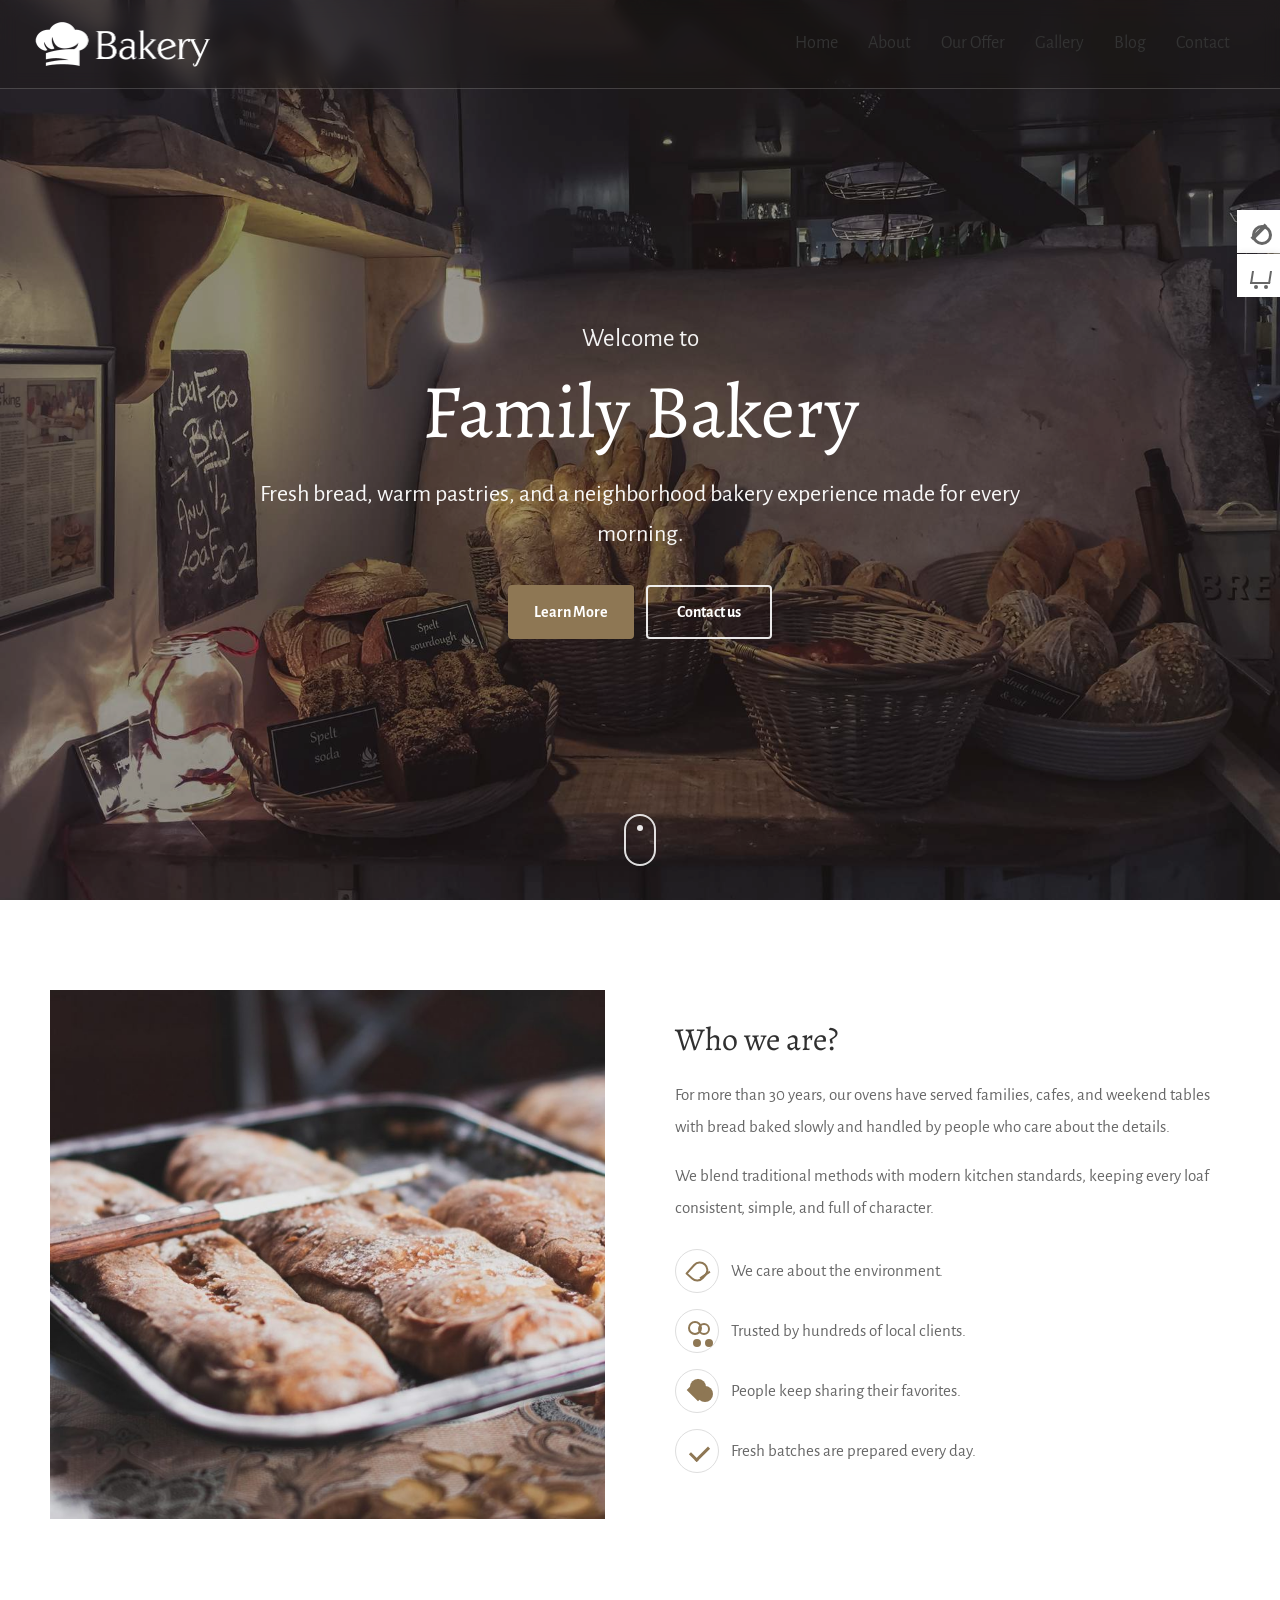
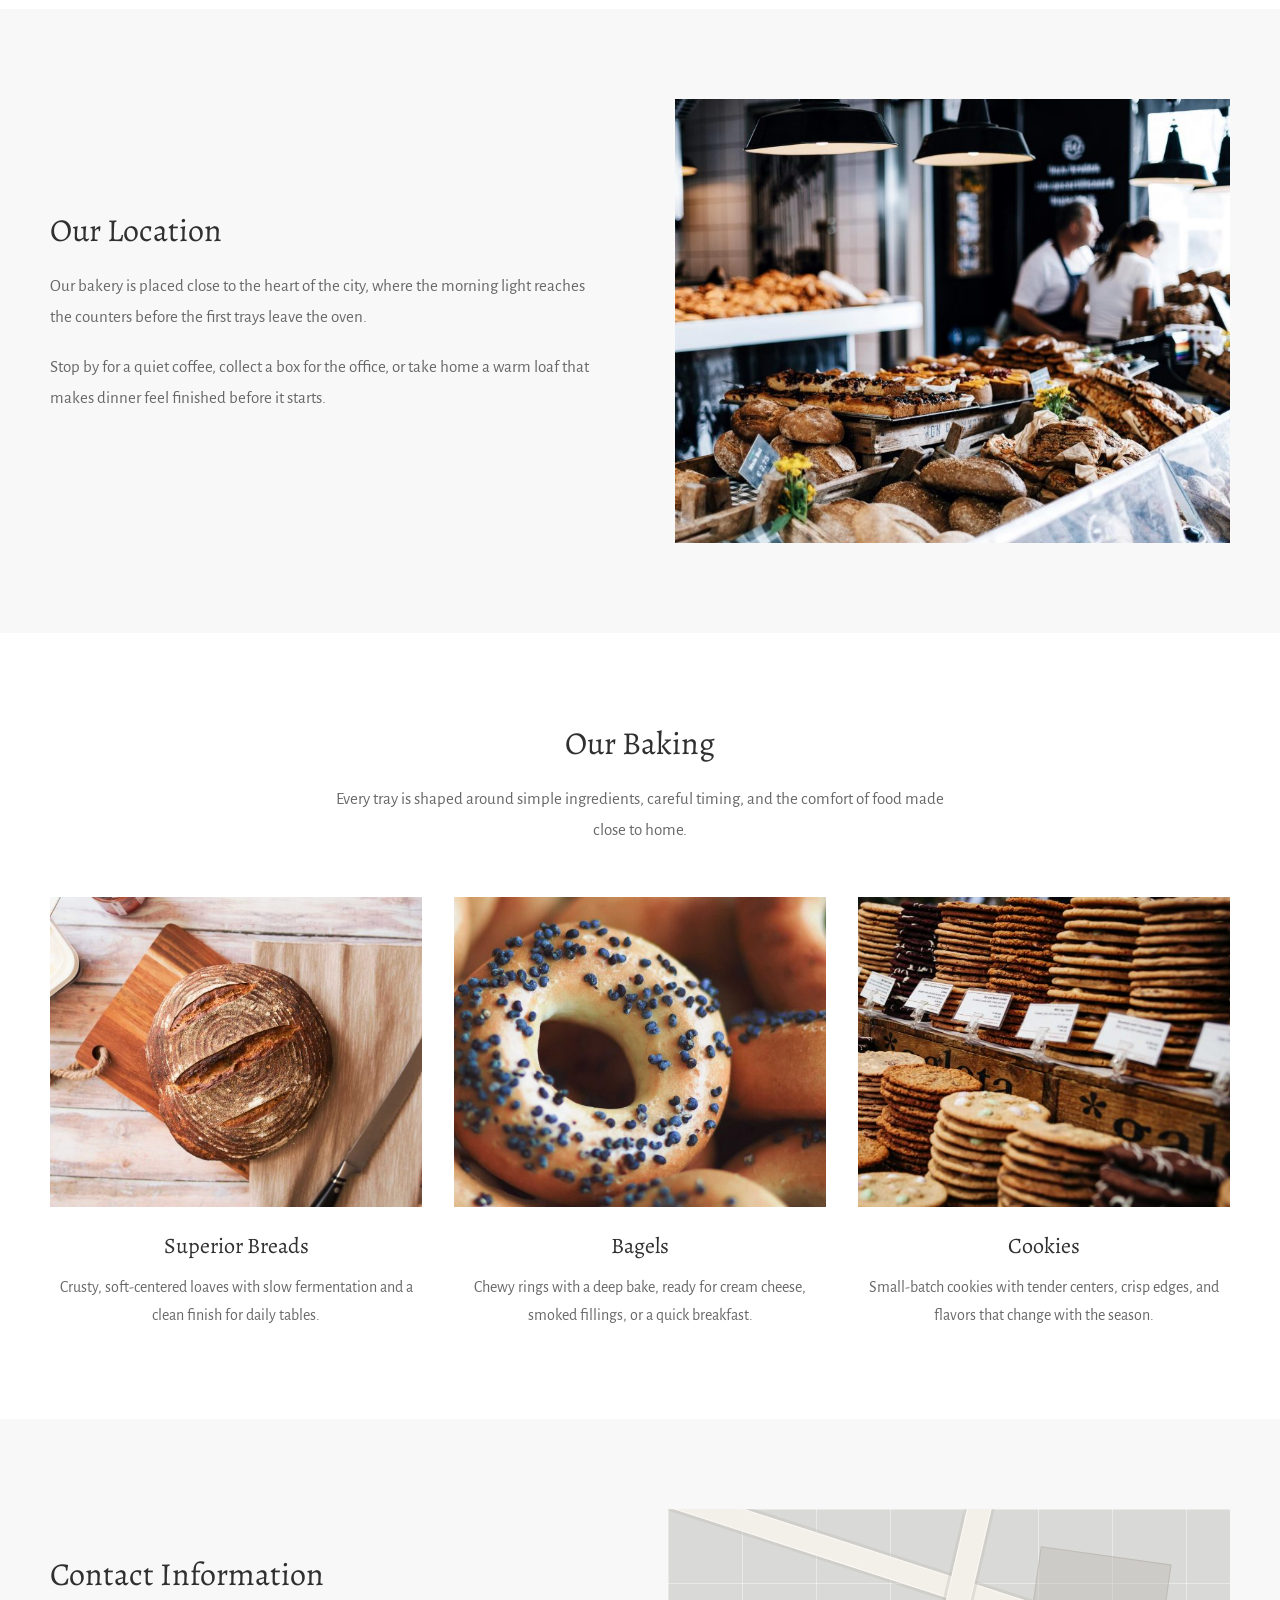
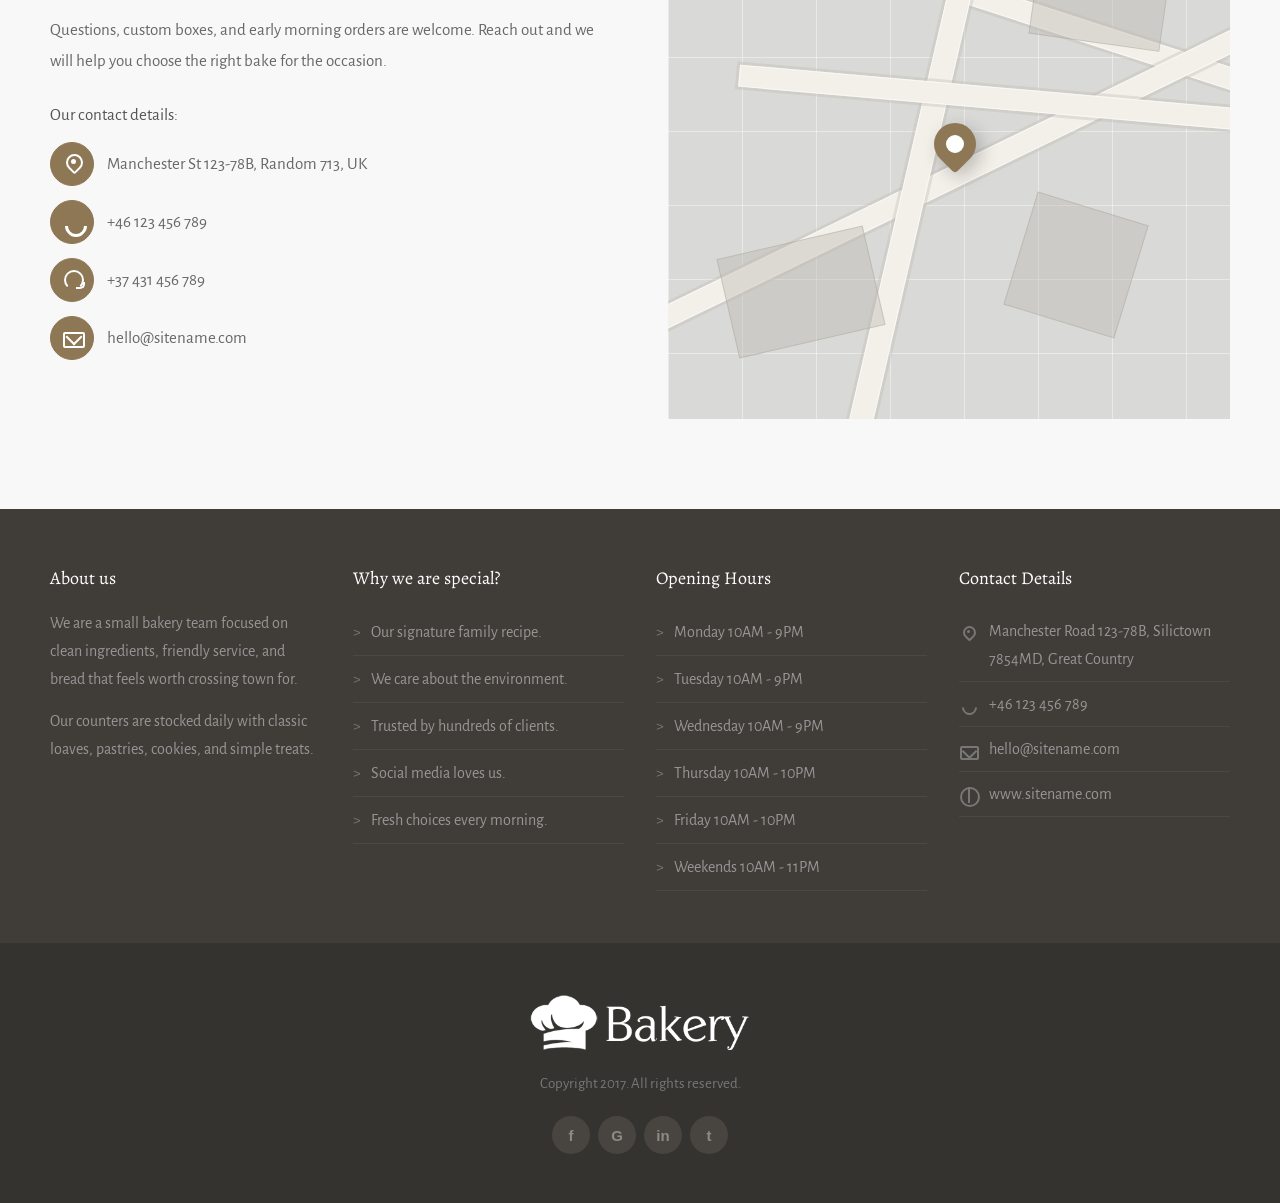
<file: Task_2/index.html>
<!DOCTYPE html>
<html lang="en">
<head>
  <meta charset="UTF-8">
  <meta name="viewport" content="width=device-width, initial-scale=1.0">
  <title>Family Bakery</title>
  <link rel="preconnect" href="https://fonts.googleapis.com">
  <link rel="preconnect" href="https://fonts.gstatic.com" crossorigin>
  <link href="https://fonts.googleapis.com/css2?family=Alegreya:wght@400;700&family=Alegreya+Sans:wght@300;400;700&family=Open+Sans:wght@300;400;600;700&display=swap" rel="stylesheet">
  <link rel="stylesheet" href="css/styles.css">
</head>
<body>
  <header class="site-header">
    <div class="nav-shell">
      <a class="brand" href="#home" aria-label="Family Bakery home">
        <img class="logo-light" src="images/bakery-logo-light.png" alt="Family Bakery logo">
        <img class="logo-color" src="images/bakery-logo-color.png" alt="">
      </a>

      <input class="nav-toggle" type="checkbox" id="nav-toggle" aria-label="Open navigation">
      <label class="nav-button" for="nav-toggle" aria-hidden="true">
        <span></span>
      </label>

      <nav class="main-nav" aria-label="Primary navigation">
        <a href="#home">Home</a>
        <a href="#about">About</a>
        <a href="#offer">Our Offer</a>
        <a href="#gallery">Gallery</a>
        <div class="nav-item">
          <a href="#blog">Blog</a>
          <div class="dropdown">
            <a href="#blog">Blog Index</a>
            <a href="#blog">Simple Post</a>
            <a href="#blog">Gallery Post</a>
            <a href="#blog">Basic Post</a>
          </div>
        </div>
        <a href="#contact">Contact</a>
      </nav>
    </div>
  </header>

  <main>
    <section class="hero" id="home">
      <div class="hero-shade"></div>
      <div class="hero-content">
        <p class="hero-kicker">Welcome to</p>
        <h1>Family Bakery</h1>
        <p class="hero-copy">Fresh bread, warm pastries, and a neighborhood bakery experience made for every morning.</p>
        <div class="hero-actions">
          <a class="btn btn-primary" href="#about">Learn More</a>
          <a class="btn btn-outline" href="#contact">Contact us</a>
        </div>
      </div>
      <a class="scroll-cue" href="#about" aria-label="Scroll to about section">
        <span></span>
      </a>
    </section>

    <section class="section split-section" id="about">
      <div class="container split-grid">
        <div class="photo-panel">
          <img src="images/baker-table.jpg" alt="Fresh bread cooling on a bakery table">
        </div>
        <div class="copy-panel">
          <h2>Who we are?</h2>
          <p>For more than 30 years, our ovens have served families, cafes, and weekend tables with bread baked slowly and handled by people who care about the details.</p>
          <p>We blend traditional methods with modern kitchen standards, keeping every loaf consistent, simple, and full of character.</p>
          <ul class="feature-list">
            <li><span class="icon icon-leaf" aria-hidden="true"></span>We care about the environment.</li>
            <li><span class="icon icon-users" aria-hidden="true"></span>Trusted by hundreds of local clients.</li>
            <li><span class="icon icon-heart" aria-hidden="true"></span>People keep sharing their favorites.</li>
            <li><span class="icon icon-check" aria-hidden="true"></span>Fresh batches are prepared every day.</li>
          </ul>
        </div>
      </div>
    </section>

    <section class="section split-section muted" id="gallery">
      <div class="container split-grid reverse">
        <div class="copy-panel">
          <h2>Our Location</h2>
          <p>Our bakery is placed close to the heart of the city, where the morning light reaches the counters before the first trays leave the oven.</p>
          <p>Stop by for a quiet coffee, collect a box for the office, or take home a warm loaf that makes dinner feel finished before it starts.</p>
        </div>
        <div class="photo-panel">
          <img src="images/bakery-location.jpg" alt="Assorted pastries displayed at the bakery">
        </div>
      </div>
    </section>

    <section class="section baking" id="offer">
      <div class="container">
        <div class="section-heading">
          <h2>Our Baking</h2>
          <p>Every tray is shaped around simple ingredients, careful timing, and the comfort of food made close to home.</p>
        </div>
        <div class="baking-grid">
          <article class="baking-item">
            <img src="images/bread.jpg" alt="Golden loaves of superior bread">
            <h3>Superior Breads</h3>
            <p>Crusty, soft-centered loaves with slow fermentation and a clean finish for daily tables.</p>
          </article>
          <article class="baking-item">
            <img src="images/bagels.jpg" alt="Fresh bagels on a bakery tray">
            <h3>Bagels</h3>
            <p>Chewy rings with a deep bake, ready for cream cheese, smoked fillings, or a quick breakfast.</p>
          </article>
          <article class="baking-item">
            <img src="images/cookies.jpg" alt="Fresh bakery cookies">
            <h3>Cookies</h3>
            <p>Small-batch cookies with tender centers, crisp edges, and flavors that change with the season.</p>
          </article>
        </div>
      </div>
    </section>

    <section class="section contact-section" id="contact">
      <div class="container split-grid contact-grid">
        <div class="copy-panel">
          <h2>Contact Information</h2>
          <p>Questions, custom boxes, and early morning orders are welcome. Reach out and we will help you choose the right bake for the occasion.</p>
          <p class="details-label">Our contact details:</p>
          <ul class="contact-list">
            <li><span class="icon icon-pin" aria-hidden="true"></span>Manchester St 123-78B, Random 713, UK</li>
            <li><span class="icon icon-phone" aria-hidden="true"></span>+46 123 456 789</li>
            <li><span class="icon icon-support" aria-hidden="true"></span>+37 431 456 789</li>
            <li><span class="icon icon-mail" aria-hidden="true"></span>hello@sitename.com</li>
          </ul>
        </div>
        <div class="map-panel" role="img" aria-label="Stylized map showing the bakery location">
          <span class="map-road road-one"></span>
          <span class="map-road road-two"></span>
          <span class="map-road road-three"></span>
          <span class="map-road road-four"></span>
          <span class="map-block block-one"></span>
          <span class="map-block block-two"></span>
          <span class="map-block block-three"></span>
          <span class="map-pin" aria-hidden="true"></span>
        </div>
      </div>
    </section>
  </main>

  <footer class="site-footer">
    <div class="footer-main">
      <div class="container footer-grid">
        <section>
          <h3>About us</h3>
          <p>We are a small bakery team focused on clean ingredients, friendly service, and bread that feels worth crossing town for.</p>
          <p>Our counters are stocked daily with classic loaves, pastries, cookies, and simple treats.</p>
        </section>
        <section>
          <h3>Why we are special?</h3>
          <ul class="footer-list">
            <li>Our signature family recipe.</li>
            <li>We care about the environment.</li>
            <li>Trusted by hundreds of clients.</li>
            <li>Social media loves us.</li>
            <li>Fresh choices every morning.</li>
          </ul>
        </section>
        <section>
          <h3>Opening Hours</h3>
          <ul class="footer-list">
            <li>Monday 10AM - 9PM</li>
            <li>Tuesday 10AM - 9PM</li>
            <li>Wednesday 10AM - 9PM</li>
            <li>Thursday 10AM - 10PM</li>
            <li>Friday 10AM - 10PM</li>
            <li>Weekends 10AM - 11PM</li>
          </ul>
        </section>
        <section>
          <h3>Contact Details</h3>
          <ul class="footer-contact">
            <li><span class="footer-icon icon-pin" aria-hidden="true"></span> Manchester Road 123-78B, Silictown 7854MD, Great Country</li>
            <li><span class="footer-icon icon-phone" aria-hidden="true"></span> +46 123 456 789</li>
            <li><span class="footer-icon icon-mail" aria-hidden="true"></span> hello@sitename.com</li>
            <li><span class="footer-icon icon-globe" aria-hidden="true"></span> www.sitename.com</li>
          </ul>
        </section>
      </div>
    </div>
    <div class="footer-bottom">
      <img src="images/bakery-logo-light.png" alt="Family Bakery logo">
      <p>Copyright 2017. All rights reserved.</p>
      <div class="social-links">
        <a href="#" aria-label="Facebook"><span aria-hidden="true">f</span></a>
        <a href="#" aria-label="Google"><span aria-hidden="true">G</span></a>
        <a href="#" aria-label="LinkedIn"><span aria-hidden="true">in</span></a>
        <a href="#" aria-label="Twitter"><span aria-hidden="true">t</span></a>
      </div>
    </div>
  </footer>

  <div class="floating-tools" aria-hidden="true">
    <button type="button" data-tooltip="Settings"><span class="tool-icon tool-settings" aria-hidden="true"></span></button>
    <button type="button" data-tooltip="Cart"><span class="tool-icon tool-cart" aria-hidden="true"></span></button>
  </div>
</body>
</html>
</file>
<file: Task_2/css/styles.css>
:root {
  --accent: #8e7754;
  --accent-dark: #6f5c3e;
  --ink: #303030;
  --body: #686868;
  --muted: #f8f8f8;
  --line: #ececec;
  --footer: #403d38;
  --footer-deep: #353330;
  --footer-text: #969696;
  --white: #ffffff;
  --max: 1180px;
}

* {
  box-sizing: border-box;
}

html {
  scroll-behavior: smooth;
}

body {
  margin: 0;
  color: var(--body);
  font-family: "Alegreya Sans", "Open Sans", Arial, sans-serif;
  font-size: 17px;
  font-weight: 400;
  line-height: 1.85;
  background: var(--white);
}

img {
  display: block;
  max-width: 100%;
}

a {
  color: inherit;
  text-decoration: none;
}

button,
input,
textarea,
select {
  font: inherit;
}

h1,
h2,
h3 {
  margin: 0;
  color: var(--ink);
  font-family: "Alegreya", Georgia, serif;
  font-weight: 400;
  line-height: 1.25;
  letter-spacing: 0;
}

p {
  margin: 0 0 18px;
}

.container {
  width: min(100% - 48px, var(--max));
  margin: 0 auto;
}

.site-header {
  position: fixed;
  inset: 0 0 auto;
  z-index: 20;
  border-bottom: 1px solid rgba(255, 255, 255, 0.18);
  background: rgba(25, 23, 21, 0.28);
  backdrop-filter: blur(8px);
}

.nav-shell {
  width: min(100% - 48px, 1210px);
  min-height: 88px;
  margin: 0 auto;
  display: flex;
  align-items: center;
  justify-content: space-between;
  gap: 28px;
}

.brand {
  position: relative;
  display: inline-flex;
  align-items: center;
  width: 176px;
  flex: 0 0 auto;
}

.brand img {
  width: 100%;
  height: auto;
}

.logo-color {
  position: absolute;
  inset: 0;
  opacity: 0;
}

.main-nav {
  display: flex;
  align-items: stretch;
  justify-content: flex-end;
  gap: 0;
  color: rgba(255, 255, 255, 0.94);
  font-family: "Alegreya Sans", "Open Sans", Arial, sans-serif;
  font-size: 18px;
}

.main-nav > a,
.nav-item > a {
  display: flex;
  align-items: center;
  min-height: 88px;
  padding: 0 15px;
  transition: color 180ms ease;
}

.main-nav > a:hover,
.nav-item:hover > a,
.main-nav > a:focus-visible,
.nav-item > a:focus-visible {
  color: var(--accent);
}

.nav-item {
  position: relative;
}

.dropdown {
  position: absolute;
  top: 100%;
  left: 0;
  width: 205px;
  padding: 8px 0;
  color: #555;
  background: rgba(255, 255, 255, 0.98);
  border-top: 2px solid var(--accent);
  box-shadow: 0 15px 30px rgba(0, 0, 0, 0.14);
  opacity: 0;
  visibility: hidden;
  transform: translateY(8px);
  transition: opacity 180ms ease, transform 180ms ease, visibility 180ms ease;
}

.dropdown a {
  display: block;
  padding: 10px 18px;
  font-size: 15px;
  line-height: 1.4;
}

.dropdown a:hover,
.dropdown a:focus-visible {
  color: var(--white);
  background: var(--accent);
}

.nav-item:hover .dropdown,
.nav-item:focus-within .dropdown {
  opacity: 1;
  visibility: visible;
  transform: translateY(0);
}

.nav-toggle {
  position: absolute;
  opacity: 0;
  pointer-events: none;
}

.nav-button {
  display: none;
  width: 42px;
  height: 42px;
  align-items: center;
  justify-content: center;
  border: 1px solid rgba(255, 255, 255, 0.45);
  cursor: pointer;
}

.nav-button span,
.nav-button span::before,
.nav-button span::after {
  display: block;
  width: 20px;
  height: 2px;
  background: var(--white);
  content: "";
  transition: transform 180ms ease, opacity 180ms ease;
}

.nav-button span {
  position: relative;
}

.nav-button span::before,
.nav-button span::after {
  position: absolute;
  left: 0;
}

.nav-button span::before {
  top: -7px;
}

.nav-button span::after {
  top: 7px;
}

@supports (animation-timeline: scroll()) {
  .site-header {
    animation: navbar-surface linear both;
    animation-timeline: scroll();
    animation-range: 0px 180px;
  }

  .main-nav {
    animation: navbar-links linear both;
    animation-timeline: scroll();
    animation-range: 0px 180px;
  }

  .logo-light {
    animation: light-logo linear both;
    animation-timeline: scroll();
    animation-range: 0px 180px;
  }

  .logo-color {
    animation: color-logo linear both;
    animation-timeline: scroll();
    animation-range: 0px 180px;
  }

  .nav-button {
    animation: menu-border linear both;
    animation-timeline: scroll();
    animation-range: 0px 180px;
  }

  .nav-button span,
  .nav-button span::before,
  .nav-button span::after {
    animation: menu-lines linear both;
    animation-timeline: scroll();
    animation-range: 0px 180px;
  }
}

@keyframes navbar-surface {
  from {
    border-bottom-color: rgba(255, 255, 255, 0.18);
    background: rgba(25, 23, 21, 0.28);
    box-shadow: none;
  }
  to {
    border-bottom-color: rgba(0, 0, 0, 0.08);
    background: rgba(255, 255, 255, 0.98);
    box-shadow: 0 1px 12px rgba(0, 0, 0, 0.08);
  }
}

@keyframes navbar-links {
  from {
    color: rgba(255, 255, 255, 0.94);
  }
  to {
    color: #333;
  }
}

@keyframes light-logo {
  from {
    opacity: 1;
  }
  to {
    opacity: 0;
  }
}

@keyframes color-logo {
  from {
    opacity: 0;
  }
  to {
    opacity: 1;
  }
}

@keyframes menu-border {
  from {
    border-color: rgba(255, 255, 255, 0.45);
  }
  to {
    border-color: rgba(0, 0, 0, 0.18);
  }
}

@keyframes menu-lines {
  from {
    background: var(--white);
  }
  to {
    background: #333;
  }
}

.hero {
  position: relative;
  min-height: 100vh;
  display: flex;
  align-items: center;
  justify-content: center;
  padding: 150px 24px 90px;
  text-align: center;
  overflow: hidden;
  background: url("../images/hero-bakery.jpg") center center / cover no-repeat;
}

.hero-shade {
  position: absolute;
  inset: 0;
  background: rgba(0, 0, 0, 0.38);
}

.hero-content {
  position: relative;
  z-index: 1;
  max-width: 840px;
  color: var(--white);
}

.hero-kicker {
  margin-bottom: 8px;
  color: rgba(255, 255, 255, 0.94);
  font-family: "Alegreya Sans", "Open Sans", Arial, sans-serif;
  font-size: 25px;
  line-height: 1.4;
}

.hero h1 {
  margin-bottom: 16px;
  color: var(--white);
  font-size: 76px;
  font-weight: 400;
}

.hero-copy {
  max-width: 760px;
  margin: 0 auto 30px;
  color: rgba(255, 255, 255, 0.96);
  font-size: 24px;
  font-weight: 400;
  line-height: 1.65;
}

.hero-actions {
  display: flex;
  justify-content: center;
  gap: 12px;
  flex-wrap: wrap;
}

.btn {
  display: inline-flex;
  align-items: center;
  justify-content: center;
  min-width: 126px;
  min-height: 54px;
  padding: 14px 24px;
  border: 2px solid transparent;
  border-radius: 4px;
  color: var(--white);
  font-family: "Alegreya Sans", "Open Sans", Arial, sans-serif;
  font-size: 16px;
  font-weight: 700;
  line-height: 1;
  transition: background 180ms ease, border-color 180ms ease, color 180ms ease, transform 180ms ease;
}

.btn:hover,
.btn:focus-visible {
  transform: translateY(-1px);
}

.btn-primary {
  background: var(--accent);
  border-color: var(--accent);
}

.btn-primary:hover,
.btn-primary:focus-visible {
  background: var(--white);
  border-color: var(--white);
  color: var(--ink);
}

.btn-outline {
  background: transparent;
  border-color: rgba(255, 255, 255, 0.9);
}

.btn-outline:hover,
.btn-outline:focus-visible {
  background: var(--white);
  border-color: var(--white);
  color: var(--ink);
}

.scroll-cue {
  position: absolute;
  z-index: 1;
  bottom: 34px;
  left: 50%;
  width: 32px;
  height: 52px;
  border: 2px solid rgba(255, 255, 255, 0.86);
  border-radius: 20px;
  transform: translateX(-50%);
}

.scroll-cue span {
  position: absolute;
  top: 9px;
  left: 50%;
  width: 6px;
  height: 6px;
  border-radius: 50%;
  background: rgba(255, 255, 255, 0.9);
  transform: translateX(-50%);
  animation: scroll-dot 1.7s ease-in-out infinite;
}

@keyframes scroll-dot {
  0% {
    opacity: 0;
    transform: translate(-50%, 0);
  }
  35% {
    opacity: 1;
  }
  100% {
    opacity: 0;
    transform: translate(-50%, 18px);
  }
}

.section {
  padding: 90px 0;
}

.muted,
.contact-section {
  background: var(--muted);
}

.split-grid {
  display: grid;
  grid-template-columns: minmax(0, 1fr) minmax(0, 1fr);
  gap: 70px;
  align-items: center;
}

.reverse .copy-panel {
  order: 1;
}

.reverse .photo-panel {
  order: 2;
}

.photo-panel img {
  width: 100%;
  aspect-ratio: 1.05 / 1;
  object-fit: cover;
}

.reverse .photo-panel img {
  aspect-ratio: 1.25 / 1;
}

.copy-panel h2,
.section-heading h2 {
  margin-bottom: 20px;
  font-size: 32px;
}

.copy-panel p {
  max-width: 560px;
}

.feature-list,
.contact-list,
.footer-list,
.footer-contact {
  margin: 0;
  padding: 0;
  list-style: none;
}

.feature-list {
  margin-top: 26px;
}

.feature-list li {
  display: flex;
  align-items: center;
  gap: 12px;
  margin-bottom: 16px;
}

.feature-list .icon,
.contact-list .icon {
  position: relative;
  display: inline-flex;
  width: 44px;
  height: 44px;
  flex: 0 0 44px;
  align-items: center;
  justify-content: center;
  border: 1px solid #dedede;
  border-radius: 50%;
  color: var(--accent);
  font-size: 18px;
}

.icon::before,
.icon::after,
.footer-icon::before,
.footer-icon::after,
.tool-icon::before,
.tool-icon::after {
  position: absolute;
  display: block;
  content: "";
}

.icon-leaf::before {
  top: 11px;
  left: 14px;
  width: 13px;
  height: 17px;
  border: 2px solid currentColor;
  border-radius: 15px 15px 15px 2px;
  transform: rotate(42deg);
}

.icon-leaf::after {
  top: 24px;
  left: 23px;
  width: 12px;
  height: 2px;
  background: currentColor;
  transform: rotate(-35deg);
}

.icon-users::before,
.icon-users::after {
  border: 2px solid currentColor;
  border-radius: 50%;
}

.icon-users::before {
  top: 11px;
  left: 12px;
  width: 10px;
  height: 10px;
}

.icon-users::after {
  top: 13px;
  left: 22px;
  width: 8px;
  height: 8px;
  box-shadow: -7px 14px 0 -2px currentColor, 5px 14px 0 -2px currentColor;
}

.icon-heart::before {
  top: 12px;
  left: 14px;
  width: 16px;
  height: 16px;
  background: currentColor;
  transform: rotate(45deg);
}

.icon-heart::after {
  top: 9px;
  left: 14px;
  width: 16px;
  height: 16px;
  border-radius: 50%;
  background: currentColor;
  box-shadow: 7px 7px 0 0 currentColor;
}

.icon-check::before {
  top: 16px;
  left: 14px;
  width: 16px;
  height: 8px;
  border-left: 3px solid currentColor;
  border-bottom: 3px solid currentColor;
  transform: rotate(-45deg);
}

.icon-pin::before {
  top: 11px;
  left: 15px;
  width: 13px;
  height: 13px;
  border: 2px solid currentColor;
  border-radius: 50% 50% 50% 2px;
  transform: rotate(-45deg);
}

.icon-pin::after {
  top: 16px;
  left: 20px;
  width: 5px;
  height: 5px;
  border-radius: 50%;
  background: currentColor;
}

.icon-phone::before {
  top: 14px;
  left: 14px;
  width: 16px;
  height: 16px;
  border: 3px solid currentColor;
  border-top-color: transparent;
  border-left-color: transparent;
  border-radius: 50%;
  transform: rotate(45deg);
}

.icon-support::before {
  top: 11px;
  left: 13px;
  width: 16px;
  height: 16px;
  border: 2px solid currentColor;
  border-bottom-color: transparent;
  border-radius: 50%;
}

.icon-support::after {
  top: 23px;
  left: 25px;
  width: 7px;
  height: 5px;
  border-right: 2px solid currentColor;
  border-bottom: 2px solid currentColor;
  border-radius: 0 0 5px 0;
}

.icon-mail::before {
  top: 15px;
  left: 12px;
  width: 18px;
  height: 12px;
  border: 2px solid currentColor;
  border-radius: 2px;
}

.icon-mail::after {
  top: 14px;
  left: 17px;
  width: 10px;
  height: 10px;
  border-left: 2px solid currentColor;
  border-bottom: 2px solid currentColor;
  transform: rotate(-45deg);
}

.icon-globe::before {
  top: 10px;
  left: 10px;
  width: 18px;
  height: 18px;
  border: 2px solid currentColor;
  border-radius: 50%;
}

.icon-globe::after {
  top: 10px;
  left: 18px;
  width: 2px;
  height: 18px;
  background: currentColor;
}

.section-heading {
  max-width: 620px;
  margin: 0 auto 52px;
  text-align: center;
}

.section-heading p {
  margin-bottom: 0;
}

.baking-grid {
  display: grid;
  grid-template-columns: repeat(3, minmax(0, 1fr));
  gap: 32px;
}

.baking-item {
  text-align: center;
}

.baking-item img {
  width: 100%;
  aspect-ratio: 1.2 / 1;
  object-fit: cover;
  margin-bottom: 26px;
}

.baking-item h3 {
  margin-bottom: 12px;
  font-size: 22px;
}

.baking-item p {
  margin: 0;
  font-size: 16px;
  line-height: 1.75;
}

.details-label {
  margin: 22px 0 12px;
  color: #555;
}

.contact-grid {
  gap: 56px;
}

.contact-list li {
  display: flex;
  align-items: center;
  gap: 13px;
  margin-bottom: 14px;
}

.contact-list .icon {
  border-color: var(--accent);
  color: var(--white);
  background: var(--accent);
}

.map-panel {
  position: relative;
  min-height: 510px;
  overflow: hidden;
  background:
    linear-gradient(90deg, rgba(255, 255, 255, 0.42) 1px, transparent 1px) 0 0 / 74px 74px,
    linear-gradient(rgba(255, 255, 255, 0.42) 1px, transparent 1px) 0 0 / 74px 74px,
    #d9d9d7;
}

.map-road,
.map-block,
.map-pin {
  position: absolute;
  display: block;
}

.map-road {
  height: 22px;
  border: 1px solid rgba(255, 255, 255, 0.58);
  background: #f3f0ea;
  box-shadow: 0 0 0 3px rgba(188, 184, 176, 0.35);
}

.road-one {
  top: 70px;
  left: -70px;
  width: 720px;
  transform: rotate(18deg);
}

.road-two {
  top: 250px;
  left: -110px;
  width: 820px;
  transform: rotate(-26deg);
}

.road-three {
  top: -40px;
  left: 230px;
  width: 24px;
  height: 680px;
  transform: rotate(13deg);
}

.road-four {
  top: 180px;
  left: 70px;
  width: 560px;
  transform: rotate(5deg);
}

.map-block {
  width: 132px;
  height: 88px;
  border: 1px solid rgba(160, 154, 143, 0.35);
  background: rgba(188, 184, 176, 0.42);
}

.block-one {
  top: 46px;
  right: 64px;
  transform: rotate(8deg);
}

.block-two {
  bottom: 76px;
  left: 58px;
  width: 150px;
  height: 102px;
  transform: rotate(-13deg);
}

.block-three {
  right: 96px;
  bottom: 95px;
  width: 116px;
  height: 118px;
  transform: rotate(17deg);
}

.map-pin {
  top: 46%;
  left: 51%;
  width: 42px;
  height: 42px;
  border-radius: 50% 50% 50% 4px;
  background: var(--accent);
  box-shadow: 0 8px 18px rgba(0, 0, 0, 0.22);
  transform: translate(-50%, -50%) rotate(-45deg);
}

.map-pin::before {
  position: absolute;
  top: 12px;
  left: 12px;
  width: 18px;
  height: 18px;
  border-radius: 50%;
  background: var(--white);
  content: "";
}

.site-footer {
  color: var(--footer-text);
  background: var(--footer);
}

.footer-main {
  padding: 58px 0 52px;
}

.footer-grid {
  display: grid;
  grid-template-columns: repeat(4, minmax(0, 1fr));
  gap: 32px;
}

.footer-grid h3 {
  margin-bottom: 20px;
  color: var(--white);
  font-size: 18px;
}

.footer-grid p,
.footer-grid li {
  font-size: 16px;
  line-height: 1.75;
}

.footer-grid p {
  margin-bottom: 14px;
}

.footer-list li {
  position: relative;
  padding: 9px 0 9px 18px;
  border-bottom: 1px solid rgba(255, 255, 255, 0.06);
}

.footer-list li::before {
  position: absolute;
  left: 0;
  color: #777;
  content: ">";
}

.footer-contact li {
  display: grid;
  grid-template-columns: 20px minmax(0, 1fr);
  gap: 10px;
  padding: 8px 0;
  border-bottom: 1px solid rgba(255, 255, 255, 0.06);
}

.footer-icon {
  position: relative;
  width: 20px;
  height: 20px;
  margin-top: 6px;
  color: #777;
}

.footer-icon.icon-pin::before {
  top: 3px;
  left: 4px;
  width: 9px;
  height: 9px;
}

.footer-icon.icon-pin::after {
  top: 7px;
  left: 8px;
  width: 3px;
  height: 3px;
}

.footer-icon.icon-phone::before {
  top: 4px;
  left: 3px;
  width: 11px;
  height: 11px;
  border-width: 2px;
}

.footer-icon.icon-mail::before {
  top: 5px;
  left: 1px;
  width: 15px;
  height: 10px;
}

.footer-icon.icon-mail::after {
  top: 5px;
  left: 5px;
  width: 9px;
  height: 9px;
}

.footer-icon.icon-globe::before {
  top: 1px;
  left: 1px;
  width: 16px;
  height: 16px;
}

.footer-icon.icon-globe::after {
  top: 1px;
  left: 9px;
  height: 16px;
}

.footer-bottom {
  display: flex;
  min-height: 260px;
  flex-direction: column;
  align-items: center;
  justify-content: center;
  gap: 18px;
  padding: 44px 24px;
  text-align: center;
  background: var(--footer-deep);
}

.footer-bottom img {
  width: 220px;
}

.footer-bottom p {
  margin: 0;
  color: #777;
  font-size: 15px;
}

.social-links {
  display: flex;
  align-items: center;
  justify-content: center;
  gap: 8px;
}

.social-links a {
  display: inline-flex;
  width: 38px;
  height: 38px;
  align-items: center;
  justify-content: center;
  border-radius: 50%;
  color: #8c8a86;
  background: #484540;
  transition: background 180ms ease, color 180ms ease;
}

.social-links span {
  display: block;
  font-family: Arial, sans-serif;
  font-size: 15px;
  font-weight: 700;
  line-height: 1;
}

.social-links a:hover,
.social-links a:focus-visible {
  color: var(--white);
  background: var(--accent);
}

.floating-tools {
  position: fixed;
  top: 210px;
  right: 0;
  z-index: 30;
  display: grid;
  gap: 1px;
}

.floating-tools button {
  position: relative;
  display: inline-flex;
  align-items: center;
  justify-content: center;
  width: 43px;
  height: 43px;
  border: 0;
  color: #666;
  background: var(--white);
  box-shadow: 0 1px 8px rgba(0, 0, 0, 0.15);
  cursor: pointer;
}

.floating-tools button::before {
  position: absolute;
  top: 50%;
  right: calc(100% + 10px);
  padding: 6px 9px;
  color: var(--white);
  white-space: nowrap;
  background: rgba(0, 0, 0, 0.78);
  border-radius: 3px;
  opacity: 0;
  pointer-events: none;
  transform: translate(4px, -50%);
  transition: opacity 150ms ease, transform 150ms ease;
  content: attr(data-tooltip);
}

.floating-tools button:hover::before {
  opacity: 1;
  transform: translate(0, -50%);
}

.tool-icon {
  position: relative;
  width: 24px;
  height: 24px;
  color: #666;
}

.tool-settings::before {
  top: 5px;
  left: 5px;
  width: 14px;
  height: 14px;
  border: 3px solid currentColor;
  border-radius: 50%;
}

.tool-settings::after {
  top: 2px;
  left: 10px;
  width: 4px;
  height: 20px;
  background: currentColor;
  box-shadow: 0 0 0 0 currentColor;
  transform: rotate(45deg);
}

.tool-cart::before {
  left: 4px;
  top: 7px;
  width: 16px;
  height: 11px;
  border: 2px solid currentColor;
  border-top: 0;
  transform: skewX(-9deg);
}

.tool-cart::after {
  left: 7px;
  top: 21px;
  width: 4px;
  height: 4px;
  border-radius: 50%;
  background: currentColor;
  box-shadow: 10px 0 0 currentColor;
}

@media (max-width: 980px) {
  .site-header {
    background: rgba(0, 0, 0, 0.28);
  }

  .nav-shell {
    min-height: 76px;
  }

  .brand {
    width: 150px;
  }

  .nav-button {
    display: inline-flex;
  }

  .main-nav {
    position: absolute;
    top: 76px;
    left: 24px;
    right: 24px;
    display: none;
    flex-direction: column;
    align-items: stretch;
    color: #555;
    background: var(--white);
    box-shadow: 0 18px 40px rgba(0, 0, 0, 0.18);
  }

  .main-nav > a,
  .nav-item > a {
    min-height: auto;
    padding: 12px 18px;
    border-bottom: 1px solid var(--line);
  }

  .dropdown {
    position: static;
    width: auto;
    padding: 0;
    border-top: 0;
    box-shadow: none;
    opacity: 1;
    visibility: visible;
    transform: none;
  }

  .dropdown a {
    padding-left: 34px;
    border-bottom: 1px solid var(--line);
    background: #f9f9f9;
  }

  .nav-toggle:checked ~ .main-nav {
    display: flex;
  }

  .nav-toggle:checked + .nav-button span {
    background: transparent;
  }

  .nav-toggle:checked + .nav-button span::before {
    top: 0;
    transform: rotate(45deg);
  }

  .nav-toggle:checked + .nav-button span::after {
    top: 0;
    transform: rotate(-45deg);
  }

  .hero {
    min-height: 720px;
  }

  .hero h1 {
    font-size: 58px;
  }

  .hero-copy {
    font-size: 22px;
  }

  .split-grid,
  .footer-grid {
    grid-template-columns: 1fr 1fr;
    gap: 42px;
  }

  .reverse .copy-panel,
  .reverse .photo-panel {
    order: initial;
  }

  .contact-grid {
    grid-template-columns: 1fr;
  }

  .map-panel {
    min-height: 420px;
    height: 420px;
  }
}

@media (max-width: 760px) {
  body {
    font-size: 16px;
  }

  .container,
  .nav-shell {
    width: min(100% - 32px, var(--max));
  }

  .hero {
    min-height: 650px;
    padding: 124px 18px 78px;
  }

  .hero-kicker {
    font-size: 21px;
  }

  .hero h1 {
    font-size: 45px;
  }

  .hero-copy {
    font-size: 19px;
    line-height: 1.55;
  }

  .btn {
    min-height: 50px;
    padding: 13px 20px;
  }

  .section {
    padding: 64px 0;
  }

  .split-grid,
  .baking-grid,
  .footer-grid {
    grid-template-columns: 1fr;
  }

  .split-grid {
    gap: 32px;
  }

  .photo-panel img,
  .reverse .photo-panel img,
  .baking-item img {
    aspect-ratio: 1.18 / 1;
  }

  .copy-panel h2,
  .section-heading h2 {
    font-size: 30px;
  }

  .section-heading {
    margin-bottom: 34px;
  }

  .baking-grid {
    gap: 42px;
  }

  .footer-bottom {
    min-height: 230px;
  }

  .floating-tools {
    display: none;
  }
}

@media (max-width: 480px) {
  .brand {
    width: 132px;
  }

  .main-nav {
    left: 16px;
    right: 16px;
  }

  .hero {
    min-height: 610px;
  }

  .hero h1 {
    font-size: 39px;
  }

  .hero-actions {
    flex-direction: column;
    align-items: center;
  }

  .btn {
    width: 190px;
  }

  .feature-list li,
  .contact-list li {
    align-items: flex-start;
  }

  .map-panel {
    min-height: 330px;
    height: 330px;
  }
}
</file>
